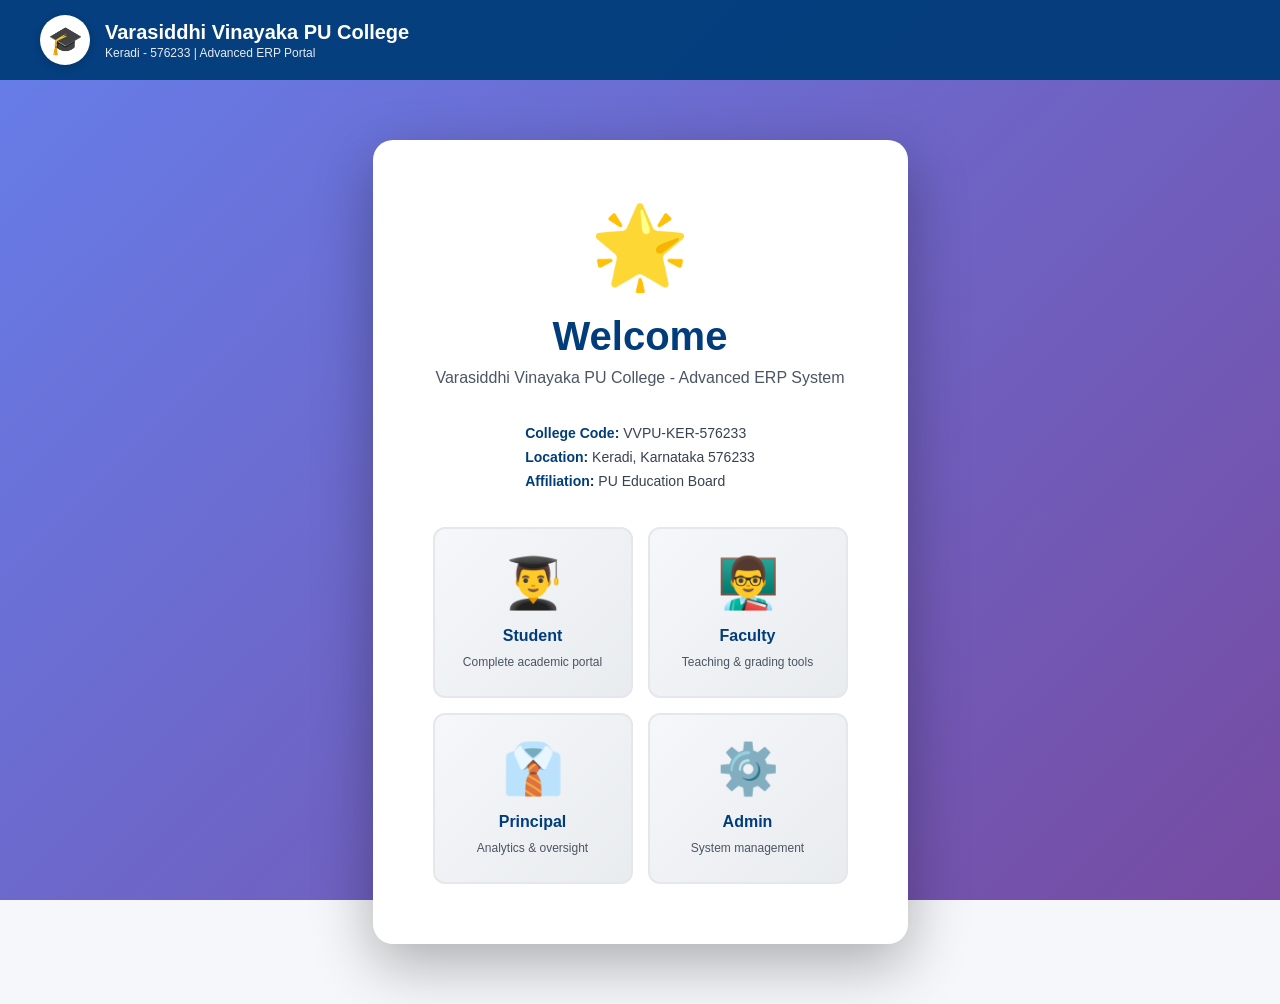
<file: varasiddhi_vinayaka_advanced_erp.html>
<!DOCTYPE html>
<html lang="en">
<head>
    <meta charset="UTF-8">
    <meta name="viewport" content="width=device-width, initial-scale=1.0">
    <title>Varasiddhi Vinayaka PU College - Advanced ERP System</title>
    <style>
        * {
            margin: 0;
            padding: 0;
            box-sizing: border-box;
        }

        :root {
            --primary: #003d7a;
            --primary-light: #1e5a96;
            --primary-dark: #002847;
            --secondary: #0066cc;
            --accent: #ff6b35;
            --success: #27ae60;
            --warning: #f39c12;
            --danger: #e74c3c;
            --info: #3498db;
            --gray-50: #f8f9fa;
            --gray-100: #f3f4f6;
            --gray-200: #e5e7eb;
            --gray-300: #d1d5db;
            --gray-600: #4b5563;
            --gray-700: #374151;
            --gray-800: #1f2937;
            --gray-900: #111827;
        }

        html, body {
            height: 100%;
            font-family: 'Segoe UI', Tahoma, Geneva, Verdana, sans-serif;
            background: #f5f7fa;
        }

        body {
            display: flex;
            flex-direction: column;
            overflow-x: hidden;
        }

        /* LANDING PAGE */
        .landing-page {
            min-height: 100vh;
            background: linear-gradient(135deg, #667eea 0%, #764ba2 100%);
            display: flex;
            flex-direction: column;
        }

        .landing-nav {
            background: rgba(0, 61, 122, 0.95);
            padding: 15px 40px;
            display: flex;
            justify-content: space-between;
            align-items: center;
            color: white;
        }

        .landing-logo {
            display: flex;
            align-items: center;
            gap: 15px;
        }

        .logo-icon {
            width: 50px;
            height: 50px;
            background: white;
            border-radius: 50%;
            display: flex;
            align-items: center;
            justify-content: center;
            font-size: 28px;
            color: var(--primary);
            font-weight: bold;
            box-shadow: 0 2px 8px rgba(0, 0, 0, 0.2);
        }

        .college-name h1 {
            font-size: 20px;
            margin-bottom: 2px;
            font-weight: 700;
        }

        .college-name p {
            font-size: 12px;
            opacity: 0.9;
        }

        .landing-content {
            flex: 1;
            display: flex;
            align-items: center;
            justify-content: center;
            padding: 60px 40px;
            flex-direction: column;
        }

        .main-banner {
            background: white;
            border-radius: 20px;
            padding: 60px;
            text-align: center;
            max-width: 700px;
            box-shadow: 0 20px 60px rgba(0, 0, 0, 0.3);
            animation: slideUp 0.6s ease-out;
        }

        @keyframes slideUp {
            from {
                opacity: 0;
                transform: translateY(30px);
            }
            to {
                opacity: 1;
                transform: translateY(0);
            }
        }

        .banner-icon {
            font-size: 80px;
            margin-bottom: 20px;
        }

        .main-banner h1 {
            font-size: 40px;
            color: var(--primary);
            margin-bottom: 10px;
            font-weight: 700;
        }

        .main-banner .tagline {
            color: var(--gray-600);
            margin-bottom: 30px;
            font-size: 16px;
        }

        .college-info {
            margin-bottom: 30px;
            text-align: left;
            display: inline-block;
        }

        .college-info p {
            color: var(--gray-700);
            font-size: 14px;
            margin: 8px 0;
        }

        .college-info strong {
            color: var(--primary);
        }

        .login-grid {
            display: grid;
            grid-template-columns: repeat(auto-fit, minmax(200px, 1fr));
            gap: 15px;
            justify-content: center;
            width: 100%;
            max-width: 600px;
            margin: 0 auto;
        }

        .login-option {
            background: linear-gradient(135deg, #f5f7fa, #e9ecef);
            border: 2px solid var(--gray-200);
            border-radius: 12px;
            padding: 25px;
            text-align: center;
            cursor: pointer;
            transition: all 0.3s ease;
            text-decoration: none;
            color: var(--gray-900);
        }

        .login-option:hover {
            border-color: var(--primary);
            box-shadow: 0 10px 30px rgba(0, 61, 122, 0.2);
            transform: translateY(-5px);
        }

        .login-option-icon {
            font-size: 50px;
            margin-bottom: 15px;
        }

        .login-option h3 {
            font-size: 16px;
            color: var(--primary);
            margin-bottom: 8px;
            font-weight: 600;
        }

        .login-option p {
            font-size: 12px;
            color: var(--gray-600);
            line-height: 1.5;
        }

        /* LOGIN PAGES */
        .login-page {
            display: none;
            min-height: 100vh;
            background: linear-gradient(135deg, #f5f7fa 0%, #e9ecef 100%);
            flex-direction: column;
        }

        .login-page.active {
            display: flex;
        }

        .login-header {
            background: var(--primary);
            color: white;
            padding: 20px 40px;
            display: flex;
            justify-content: space-between;
            align-items: center;
        }

        .back-button {
            background: rgba(255, 255, 255, 0.2);
            color: white;
            border: none;
            padding: 10px 20px;
            border-radius: 6px;
            cursor: pointer;
            font-size: 14px;
            font-weight: 600;
            transition: all 0.3s ease;
        }

        .back-button:hover {
            background: rgba(255, 255, 255, 0.3);
        }

        .login-content {
            flex: 1;
            display: flex;
            align-items: center;
            justify-content: center;
            padding: 40px;
        }

        .login-box {
            background: white;
            border-radius: 12px;
            padding: 40px;
            max-width: 450px;
            width: 100%;
            box-shadow: 0 10px 40px rgba(0, 0, 0, 0.1);
        }

        .login-box h2 {
            font-size: 24px;
            color: var(--primary);
            margin-bottom: 8px;
            text-align: center;
            font-weight: 700;
        }

        .login-box-subtitle {
            text-align: center;
            color: var(--gray-600);
            font-size: 13px;
            margin-bottom: 25px;
        }

        .form-group {
            margin-bottom: 18px;
        }

        .form-group label {
            display: block;
            margin-bottom: 8px;
            font-weight: 600;
            color: var(--gray-800);
            font-size: 13px;
        }

        .form-group input,
        .form-group select {
            width: 100%;
            padding: 11px 14px;
            border: 2px solid var(--gray-300);
            border-radius: 6px;
            font-size: 13px;
            transition: all 0.3s ease;
            font-family: inherit;
        }

        .form-group input:focus,
        .form-group select:focus {
            outline: none;
            border-color: var(--primary);
            box-shadow: 0 0 0 3px rgba(0, 61, 122, 0.1);
        }

        .login-btn {
            width: 100%;
            padding: 12px;
            background: linear-gradient(135deg, var(--primary), var(--primary-light));
            color: white;
            border: none;
            border-radius: 6px;
            font-size: 15px;
            font-weight: 600;
            cursor: pointer;
            transition: all 0.3s ease;
            margin-top: 10px;
        }

        .login-btn:hover {
            transform: translateY(-2px);
            box-shadow: 0 8px 20px rgba(0, 61, 122, 0.3);
        }

        .demo-box {
            background: #e3f2fd;
            border: 2px solid var(--secondary);
            border-radius: 6px;
            padding: 12px;
            margin-top: 15px;
            font-size: 12px;
            color: var(--gray-800);
            line-height: 1.6;
        }

        .demo-box strong {
            color: var(--primary);
        }

        /* DASHBOARD LAYOUT */
        .dashboard-page {
            display: none;
            flex: 1;
            background: var(--gray-50);
        }

        .dashboard-page.active {
            display: flex;
        }

        .dashboard-container {
            display: flex;
            flex: 1;
            min-height: 0;
        }

        .header {
            background: white;
            border-bottom: 2px solid var(--primary);
            box-shadow: 0 2px 8px rgba(0, 0, 0, 0.08);
        }

        .header-top {
            background: var(--primary);
            color: white;
            padding: 15px 30px;
            display: flex;
            justify-content: space-between;
            align-items: center;
        }

        .header-brand {
            display: flex;
            align-items: center;
            gap: 15px;
        }

        .header-logo {
            width: 50px;
            height: 50px;
            background: white;
            border-radius: 50%;
            display: flex;
            align-items: center;
            justify-content: center;
            font-size: 28px;
            color: var(--primary);
            font-weight: bold;
        }

        .header-info h2 {
            font-size: 17px;
            margin-bottom: 2px;
            font-weight: 700;
        }

        .header-info p {
            font-size: 12px;
            opacity: 0.9;
        }

        .user-menu {
            display: flex;
            align-items: center;
            gap: 20px;
        }

        .user-avatar {
            width: 45px;
            height: 45px;
            background: white;
            border-radius: 50%;
            display: flex;
            align-items: center;
            justify-content: center;
            color: var(--primary);
            font-weight: bold;
            font-size: 18px;
            cursor: pointer;
            position: relative;
        }

        .dropdown-menu {
            position: absolute;
            top: 50px;
            right: 0;
            background: white;
            border-radius: 6px;
            box-shadow: 0 8px 20px rgba(0, 0, 0, 0.1);
            min-width: 200px;
            display: none;
            z-index: 1000;
        }

        .dropdown-menu.active {
            display: block;
        }

        .dropdown-menu a {
            display: block;
            padding: 12px 20px;
            text-decoration: none;
            color: var(--gray-700);
            border-bottom: 1px solid var(--gray-200);
            font-size: 13px;
            transition: all 0.3s ease;
        }

        .dropdown-menu a:hover {
            background: var(--gray-50);
            color: var(--primary);
        }

        .dropdown-menu a.logout {
            color: var(--danger);
            border: none;
        }

        .sidebar {
            width: 280px;
            background: white;
            border-right: 1px solid var(--gray-200);
            overflow-y: auto;
            flex-shrink: 0;
        }

        .sidebar::-webkit-scrollbar {
            width: 6px;
        }

        .sidebar::-webkit-scrollbar-track {
            background: var(--gray-100);
        }

        .sidebar::-webkit-scrollbar-thumb {
            background: var(--gray-300);
            border-radius: 3px;
        }

        .sidebar-section {
            padding: 15px 0;
            border-bottom: 1px solid var(--gray-200);
        }

        .sidebar-title {
            padding: 10px 20px;
            font-size: 11px;
            font-weight: 700;
            text-transform: uppercase;
            color: var(--gray-600);
            letter-spacing: 0.5px;
        }

        .sidebar-menu a {
            display: flex;
            align-items: center;
            gap: 12px;
            padding: 12px 20px;
            color: var(--gray-700);
            text-decoration: none;
            transition: all 0.3s ease;
            font-size: 13px;
            border-left: 3px solid transparent;
            cursor: pointer;
        }

        .sidebar-menu a:hover {
            background: var(--gray-50);
            color: var(--primary);
            border-left-color: var(--primary);
        }

        .sidebar-menu a.active {
            background: #e3f2fd;
            color: var(--primary);
            border-left-color: var(--primary);
            font-weight: 600;
        }

        .menu-icon {
            font-size: 18px;
            width: 20px;
            text-align: center;
        }

        .main-content {
            flex: 1;
            display: flex;
            flex-direction: column;
            overflow: hidden;
        }

        .page-header {
            background: white;
            padding: 25px 30px;
            border-bottom: 1px solid var(--gray-200);
            display: flex;
            justify-content: space-between;
            align-items: center;
            flex-wrap: wrap;
            gap: 15px;
        }

        .page-title-section h1 {
            font-size: 28px;
            color: var(--gray-900);
            font-weight: 700;
            margin-bottom: 5px;
        }

        .page-title-section p {
            font-size: 12px;
            color: var(--gray-600);
        }

        .page-actions {
            display: flex;
            gap: 10px;
            align-items: center;
        }

        .content {
            flex: 1;
            overflow-y: auto;
            padding: 25px 30px;
        }

        .content::-webkit-scrollbar {
            width: 8px;
        }

        .content::-webkit-scrollbar-track {
            background: var(--gray-100);
        }

        .content::-webkit-scrollbar-thumb {
            background: var(--gray-300);
            border-radius: 4px;
        }

        section {
            display: none;
            animation: fadeIn 0.4s ease-out;
        }

        section.active {
            display: block;
        }

        @keyframes fadeIn {
            from {
                opacity: 0;
                transform: translateY(10px);
            }
            to {
                opacity: 1;
                transform: translateY(0);
            }
        }

        /* CARDS */
        .card {
            background: white;
            border-radius: 8px;
            padding: 20px;
            box-shadow: 0 1px 3px rgba(0, 0, 0, 0.08);
            margin-bottom: 20px;
            border: 1px solid var(--gray-200);
            transition: all 0.3s ease;
        }

        .card:hover {
            box-shadow: 0 4px 12px rgba(0, 0, 0, 0.1);
        }

        .card h2 {
            font-size: 18px;
            margin-bottom: 15px;
            color: var(--gray-900);
            padding-bottom: 10px;
            border-bottom: 2px solid var(--primary);
        }

        .card h3 {
            font-size: 14px;
            margin-top: 15px;
            margin-bottom: 10px;
            color: var(--gray-800);
            font-weight: 600;
        }

        /* STATS */
        .stats-grid {
            display: grid;
            grid-template-columns: repeat(auto-fit, minmax(200px, 1fr));
            gap: 15px;
            margin-bottom: 25px;
        }

        .stat-card {
            background: white;
            border: 2px solid var(--gray-200);
            border-radius: 8px;
            padding: 20px;
            text-align: center;
            transition: all 0.3s ease;
        }

        .stat-card:hover {
            border-color: var(--primary);
            box-shadow: 0 4px 12px rgba(0, 61, 122, 0.1);
        }

        .stat-label {
            font-size: 12px;
            color: var(--gray-600);
            text-transform: uppercase;
            margin-bottom: 8px;
            font-weight: 600;
        }

        .stat-value {
            font-size: 32px;
            font-weight: 700;
            color: var(--primary);
            margin: 10px 0;
        }

        .stat-subtext {
            font-size: 12px;
            color: var(--gray-600);
        }

        /* TABLES */
        .table-responsive {
            overflow-x: auto;
            background: white;
            border-radius: 8px;
            margin-bottom: 20px;
        }

        table {
            width: 100%;
            border-collapse: collapse;
        }

        table thead {
            background: var(--gray-50);
            border-bottom: 2px solid var(--primary);
        }

        table th {
            padding: 12px 15px;
            text-align: left;
            font-weight: 600;
            color: var(--primary);
            font-size: 12px;
            text-transform: uppercase;
            letter-spacing: 0.3px;
        }

        table td {
            padding: 12px 15px;
            border-bottom: 1px solid var(--gray-200);
            font-size: 13px;
        }

        table tbody tr:hover {
            background: var(--gray-50);
        }

        .badge {
            display: inline-block;
            padding: 4px 10px;
            border-radius: 4px;
            font-size: 11px;
            font-weight: 600;
            text-transform: uppercase;
        }

        .badge-success {
            background: rgba(39, 174, 96, 0.15);
            color: var(--success);
        }

        .badge-warning {
            background: rgba(243, 156, 18, 0.15);
            color: var(--warning);
        }

        .badge-danger {
            background: rgba(231, 76, 60, 0.15);
            color: var(--danger);
        }

        .badge-info {
            background: rgba(0, 61, 122, 0.15);
            color: var(--primary);
        }

        /* BUTTONS */
        .btn {
            padding: 8px 16px;
            border: none;
            border-radius: 6px;
            font-size: 12px;
            font-weight: 600;
            cursor: pointer;
            transition: all 0.3s ease;
            text-decoration: none;
            display: inline-block;
        }

        .btn-primary {
            background: var(--primary);
            color: white;
        }

        .btn-primary:hover {
            background: var(--primary-light);
        }

        .btn-success {
            background: var(--success);
            color: white;
        }

        .btn-success:hover {
            opacity: 0.9;
        }

        .btn-secondary {
            background: var(--gray-200);
            color: var(--gray-800);
        }

        .btn-secondary:hover {
            background: var(--gray-300);
        }

        .btn-sm {
            padding: 6px 12px;
            font-size: 11px;
        }

        .btn-danger {
            background: var(--danger);
            color: white;
        }

        /* ALERTS */
        .alert {
            padding: 15px 20px;
            border-radius: 6px;
            margin-bottom: 15px;
            border-left: 4px solid;
            font-size: 13px;
            line-height: 1.6;
        }

        .alert-info {
            background: #e3f2fd;
            border-left-color: var(--secondary);
            color: var(--primary);
        }

        .alert-success {
            background: #e8f5e9;
            border-left-color: var(--success);
            color: var(--success);
        }

        .alert-warning {
            background: #fff3e0;
            border-left-color: var(--warning);
            color: #b8860b;
        }

        .alert-danger {
            background: #ffebee;
            border-left-color: var(--danger);
            color: var(--danger);
        }

        /* FORMS */
        .form-row {
            display: grid;
            grid-template-columns: repeat(auto-fit, minmax(250px, 1fr));
            gap: 20px;
            margin-bottom: 20px;
        }

        .form-group {
            margin-bottom: 15px;
        }

        .form-group label {
            display: block;
            margin-bottom: 6px;
            font-weight: 600;
            color: var(--gray-800);
            font-size: 13px;
        }

        .form-group input,
        .form-group textarea,
        .form-group select {
            width: 100%;
            padding: 10px 12px;
            border: 1px solid var(--gray-300);
            border-radius: 6px;
            font-size: 13px;
            transition: all 0.3s ease;
            font-family: inherit;
        }

        .form-group input:focus,
        .form-group textarea:focus,
        .form-group select:focus {
            outline: none;
            border-color: var(--primary);
            box-shadow: 0 0 0 2px rgba(0, 61, 122, 0.1);
        }

        /* SPECIAL COMPONENTS */
        .attendance-grid {
            display: grid;
            grid-template-columns: repeat(auto-fit, minmax(150px, 1fr));
            gap: 10px;
            margin-top: 15px;
        }

        .attendance-item {
            padding: 12px;
            border: 1px solid var(--gray-200);
            border-radius: 6px;
            text-align: center;
            cursor: pointer;
            transition: all 0.3s ease;
        }

        .attendance-item:hover {
            border-color: var(--primary);
            background: #e3f2fd;
        }

        .attendance-item.present {
            background: #e8f5e9;
            border-color: var(--success);
        }

        .attendance-item.absent {
            background: #ffebee;
            border-color: var(--danger);
        }

        .attendance-item.leave {
            background: #fff3e0;
            border-color: var(--warning);
        }

        .hostel-section {
            background: var(--gray-50);
            padding: 15px;
            border-radius: 6px;
            margin-bottom: 15px;
        }

        .download-item {
            display: flex;
            justify-content: space-between;
            align-items: center;
            padding: 12px 15px;
            background: var(--gray-50);
            border-radius: 6px;
            margin-bottom: 10px;
            border-left: 3px solid var(--primary);
        }

        .download-info h4 {
            margin-bottom: 4px;
            font-size: 13px;
            color: var(--gray-900);
        }

        .download-info p {
            margin: 0;
            font-size: 11px;
            color: var(--gray-600);
        }

        .download-btn {
            padding: 6px 15px;
            background: var(--primary);
            color: white;
            border: none;
            border-radius: 4px;
            cursor: pointer;
            font-size: 11px;
            font-weight: 600;
            transition: all 0.3s ease;
        }

        .download-btn:hover {
            background: var(--primary-light);
        }

        .faculty-card {
            padding: 15px;
            background: white;
            border: 1px solid var(--gray-200);
            border-radius: 6px;
            margin-bottom: 12px;
        }

        .faculty-card h4 {
            color: var(--primary);
            margin-bottom: 8px;
            font-size: 13px;
        }

        .faculty-meta {
            font-size: 12px;
            color: var(--gray-600);
            line-height: 1.5;
        }

        .info-box {
            background: var(--gray-50);
            border-left: 4px solid var(--primary);
            padding: 15px;
            border-radius: 6px;
            margin-bottom: 15px;
        }

        .info-box strong {
            color: var(--primary);
        }

        .empty-state {
            text-align: center;
            padding: 40px 20px;
            color: var(--gray-600);
        }

        .empty-state-icon {
            font-size: 60px;
            margin-bottom: 15px;
            opacity: 0.5;
        }

        @media (max-width: 1024px) {
            .sidebar {
                width: 240px;
            }
        }

        @media (max-width: 768px) {
            .landing-nav {
                flex-direction: column;
                gap: 15px;
            }

            .sidebar {
                display: none;
                position: fixed;
                left: 0;
                top: 0;
                width: 250px;
                height: 100vh;
                z-index: 999;
            }

            .content {
                padding: 15px;
            }

            .page-header {
                flex-direction: column;
                align-items: flex-start;
            }

            .stats-grid {
                grid-template-columns: 1fr;
            }

            .form-row {
                grid-template-columns: 1fr;
            }

            .login-grid {
                grid-template-columns: 1fr;
            }

            .attendance-grid {
                grid-template-columns: repeat(auto-fit, minmax(100px, 1fr));
            }
        }
    </style>
</head>
<body>

<!-- LANDING PAGE -->
<div class="landing-page" id="landingPage">
    <div class="landing-nav">
        <div class="landing-logo">
            <div class="logo-icon">🎓</div>
            <div class="college-name">
                <h1>Varasiddhi Vinayaka PU College</h1>
                <p>Keradi - 576233 | Advanced ERP Portal</p>
            </div>
        </div>
    </div>

    <div class="landing-content">
        <div class="main-banner">
            <div class="banner-icon">🌟</div>
            <h1>Welcome</h1>
            <p class="tagline">Varasiddhi Vinayaka PU College - Advanced ERP System</p>
            
            <div class="college-info">
                <p><strong>College Code:</strong> VVPU-KER-576233</p>
                <p><strong>Location:</strong> Keradi, Karnataka 576233</p>
                <p><strong>Affiliation:</strong> PU Education Board</p>
            </div>

            <div class="login-grid">
                <button class="login-option" onclick="goToLogin('student')">
                    <div class="login-option-icon">👨‍🎓</div>
                    <h3>Student</h3>
                    <p>Complete academic portal</p>
                </button>
                <button class="login-option" onclick="goToLogin('faculty')">
                    <div class="login-option-icon">👨‍🏫</div>
                    <h3>Faculty</h3>
                    <p>Teaching & grading tools</p>
                </button>
                <button class="login-option" onclick="goToLogin('director')">
                    <div class="login-option-icon">👔</div>
                    <h3>Principal</h3>
                    <p>Analytics & oversight</p>
                </button>
                <button class="login-option" onclick="goToLogin('admin')">
                    <div class="login-option-icon">⚙️</div>
                    <h3>Admin</h3>
                    <p>System management</p>
                </button>
            </div>
        </div>
    </div>
</div>

<!-- STUDENT LOGIN -->
<div class="login-page" id="studentLogin">
    <div class="login-header">
        <h2>🎓 Student Login</h2>
        <button class="back-button" onclick="goToLanding()">← Back to Home</button>
    </div>
    <div class="login-content">
        <div class="login-box">
            <h2>Student Portal</h2>
            <p class="login-box-subtitle">Access your complete academic account</p>
            
            <div class="form-group">
                <label>Registration Number</label>
                <input type="text" id="studentRoll" placeholder="e.g., VVPU2024001" value="VVPU2024001">
            </div>

            <div class="form-group">
                <label>Password</label>
                <input type="password" id="studentPass" placeholder="Enter password" value="password">
            </div>

            <button class="login-btn" onclick="loginStudent()">Sign In</button>

            <div class="demo-box">
                <strong>📌 Demo Account:</strong><br>
                Roll No: <strong>VVPU2024001</strong><br>
                Password: <strong>password</strong>
            </div>
        </div>
    </div>
</div>

<!-- FACULTY LOGIN -->
<div class="login-page" id="facultyLogin">
    <div class="login-header">
        <h2>👨‍🏫 Faculty Login</h2>
        <button class="back-button" onclick="goToLanding()">← Back to Home</button>
    </div>
    <div class="login-content">
        <div class="login-box">
            <h2>Faculty Portal</h2>
            <p class="login-box-subtitle">Manage courses & mark attendance</p>
            
            <div class="form-group">
                <label>Faculty ID / Email</label>
                <input type="text" id="facultyId" placeholder="e.g., faculty001@vvpu.edu.in" value="faculty001@vvpu.edu.in">
            </div>

            <div class="form-group">
                <label>Password</label>
                <input type="password" id="facultyPass" placeholder="Enter password" value="faculty123">
            </div>

            <button class="login-btn" onclick="loginFaculty()">Sign In</button>

            <div class="demo-box">
                <strong>📌 Demo Account:</strong><br>
                Email: <strong>faculty001@vvpu.edu.in</strong><br>
                Password: <strong>faculty123</strong>
            </div>
        </div>
    </div>
</div>

<!-- PRINCIPAL LOGIN -->
<div class="login-page" id="directorLogin">
    <div class="login-header">
        <h2>👔 Principal Login</h2>
        <button class="back-button" onclick="goToLanding()">← Back to Home</button>
    </div>
    <div class="login-content">
        <div class="login-box">
            <h2>Principal Portal</h2>
            <p class="login-box-subtitle">Administrative dashboard & oversight</p>
            
            <div class="form-group">
                <label>Principal ID / Email</label>
                <input type="text" id="directorId" placeholder="e.g., principal@vvpu.edu.in" value="principal@vvpu.edu.in">
            </div>

            <div class="form-group">
                <label>Password</label>
                <input type="password" id="directorPass" placeholder="Enter password" value="principal123">
            </div>

            <button class="login-btn" onclick="loginDirector()">Sign In</button>

            <div class="demo-box">
                <strong>📌 Demo Account:</strong><br>
                Email: <strong>principal@vvpu.edu.in</strong><br>
                Password: <strong>principal123</strong>
            </div>
        </div>
    </div>
</div>

<!-- ADMIN LOGIN -->
<div class="login-page" id="adminLogin">
    <div class="login-header">
        <h2>⚙️ Admin Login</h2>
        <button class="back-button" onclick="goToLanding()">← Back to Home</button>
    </div>
    <div class="login-content">
        <div class="login-box">
            <h2>Admin Portal</h2>
            <p class="login-box-subtitle">System management & monitoring</p>
            
            <div class="form-group">
                <label>Admin ID / Email</label>
                <input type="text" id="adminId" placeholder="e.g., admin@vvpu.edu.in" value="admin@vvpu.edu.in">
            </div>

            <div class="form-group">
                <label>Password</label>
                <input type="password" id="adminPass" placeholder="Enter password" value="admin123">
            </div>

            <button class="login-btn" onclick="loginAdmin()">Sign In</button>

            <div class="demo-box">
                <strong>📌 Demo Account:</strong><br>
                Email: <strong>admin@vvpu.edu.in</strong><br>
                Password: <strong>admin123</strong>
            </div>
        </div>
    </div>
</div>

<!-- ===== STUDENT DASHBOARD ===== -->
<div class="dashboard-page" id="studentDashboard">
    <div class="header">
        <div class="header-top">
            <div class="header-brand">
                <div class="header-logo">🎓</div>
                <div class="header-info">
                    <h2>Varasiddhi Vinayaka PU College</h2>
                    <p>Student Portal - Spring 2024 | Keradi</p>
                </div>
            </div>
            <div class="user-menu">
                <span style="font-size: 13px;">Welcome, Rahul Kumar (VVPU2024001)</span>
                <div class="user-avatar" onclick="toggleDropdown(this)">
                    RK
                    <div class="dropdown-menu">
                        <a onclick="showStudentSection('profile')">👤 My Profile</a>
                        <a onclick="showStudentSection('settings')">⚙️ Settings</a>
                        <a class="logout" onclick="logoutStudent()">🚪 Logout</a>
                    </div>
                </div>
            </div>
        </div>
    </div>

    <div class="dashboard-container">
        <!-- STUDENT SIDEBAR -->
        <div class="sidebar">
            <div class="sidebar-section">
                <div class="sidebar-title">Dashboard</div>
                <div class="sidebar-menu">
                    <a class="active" onclick="showStudentSection('dashboard', event)"><span class="menu-icon">📊</span> Overview</a>
                </div>
            </div>

            <div class="sidebar-section">
                <div class="sidebar-title">Academic</div>
                <div class="sidebar-menu">
                    <a onclick="showStudentSection('calendar', event)"><span class="menu-icon">📅</span> Calendar & Timetable</a>
                    <a onclick="showStudentSection('courses', event)"><span class="menu-icon">📚</span> Courses</a>
                    <a onclick="showStudentSection('attendance', event)"><span class="menu-icon">✓</span> Attendance</a>
                    <a onclick="showStudentSection('marks', event)"><span class="menu-icon">📝</span> Marks & Results</a>
                    <a onclick="showStudentSection('assignments', event)"><span class="menu-icon">📋</span> Assignments</a>
                    <a onclick="showStudentSection('exams', event)"><span class="menu-icon">📋</span> Exams</a>
                    <a onclick="showStudentSection('materials', event)"><span class="menu-icon">📖</span> Study Materials</a>
                </div>
            </div>

            <div class="sidebar-section">
                <div class="sidebar-title">Download & Services</div>
                <div class="sidebar-menu">
                    <a onclick="showStudentSection('downloads', event)"><span class="menu-icon">📥</span> Downloads</a>
                    <a onclick="showStudentSection('hostel', event)"><span class="menu-icon">🏠</span> Hostel</a>
                    <a onclick="showStudentSection('library', event)"><span class="menu-icon">📖</span> Library</a>
                    <a onclick="showStudentSection('documents', event)"><span class="menu-icon">📄</span> Documents</a>
                </div>
            </div>

            <div class="sidebar-section">
                <div class="sidebar-title">Administration</div>
                <div class="sidebar-menu">
                    <a onclick="showStudentSection('fees', event)"><span class="menu-icon">💳</span> Fees & Payments</a>
                    <a onclick="showStudentSection('grievance', event)"><span class="menu-icon">⚠️</span> Grievance</a>
                </div>
            </div>

            <div class="sidebar-section">
                <div class="sidebar-title">Account</div>
                <div class="sidebar-menu">
                    <a onclick="showStudentSection('profile', event)"><span class="menu-icon">👤</span> My Profile</a>
                    <a onclick="showStudentSection('settings', event)"><span class="menu-icon">⚙️</span> Settings</a>
                </div>
            </div>
        </div>

        <!-- MAIN CONTENT -->
        <div class="main-content">
            <!-- DASHBOARD -->
            <section id="dashboard" class="active">
                <div class="page-header">
                    <div class="page-title-section">
                        <h1>Student Dashboard</h1>
                        <p>Welcome to your personalized academic portal</p>
                    </div>
                    <button class="btn btn-primary" onclick="downloadTranscript()">📥 Download Transcript</button>
                </div>

                <div class="content">
                    <div class="alert alert-info">
                        📌 <strong>Important:</strong> Course registration closes on 20 March 2024. Download your transcript & documents from Downloads section!
                    </div>

                    <div class="stats-grid">
                        <div class="stat-card">
                            <div class="stat-label">CGPA</div>
                            <div class="stat-value">8.45</div>
                            <div class="stat-subtext">Excellent</div>
                        </div>
                        <div class="stat-card">
                            <div class="stat-label">Attendance</div>
                            <div class="stat-value">92%</div>
                            <div class="stat-subtext">Good</div>
                        </div>
                        <div class="stat-card">
                            <div class="stat-label">Credits</div>
                            <div class="stat-value">64/120</div>
                            <div class="stat-subtext">On Track</div>
                        </div>
                        <div class="stat-card">
                            <div class="stat-label">Pending Fees</div>
                            <div class="stat-value">₹25K</div>
                            <div class="stat-subtext">Due Soon</div>
                        </div>
                    </div>

                    <div class="card">
                        <h2>Quick Actions</h2>
                        <div style="display: grid; grid-template-columns: repeat(auto-fit, minmax(200px, 1fr)); gap: 15px; margin-top: 15px;">
                            <button class="btn btn-primary" style="width: 100%; justify-content: center;" onclick="showStudentSection('downloads')">📥 Download Documents</button>
                            <button class="btn btn-primary" style="width: 100%; justify-content: center;" onclick="showStudentSection('hostel')">🏠 Hostel Details</button>
                            <button class="btn btn-primary" style="width: 100%; justify-content: center;" onclick="showStudentSection('fees')">💳 Pay Fees</button>
                            <button class="btn btn-primary" style="width: 100%; justify-content: center;" onclick="showStudentSection('calendar')">📅 View Timetable</button>
                        </div>
                    </div>

                    <div class="card">
                        <h2>Recent Announcements</h2>
                        <div style="display: grid; gap: 12px;">
                            <div class="info-box">
                                <strong>📌 New Feature: Download Certificates</strong>
                                <p style="margin: 8px 0 0; font-size: 12px;">Download your character certificate, bonafide, and other documents instantly from Downloads section</p>
                            </div>
                            <div class="info-box">
                                <strong>⚠️ Fee Payment Reminder</strong>
                                <p style="margin: 8px 0 0; font-size: 12px;">Pay pending fees of ₹25,000 before 20 March 2024</p>
                            </div>
                            <div class="info-box">
                                <strong>✓ Results Declared</strong>
                                <p style="margin: 8px 0 0; font-size: 12px;">Mid-semester results now available in Marks section</p>
                            </div>
                        </div>
                    </div>
                </div>
            </section>

            <!-- DOWNLOADS SECTION -->
            <section id="downloads">
                <div class="page-header">
                    <div class="page-title-section">
                        <h1>Downloads</h1>
                        <p>Download your academic documents and certificates</p>
                    </div>
                    <button class="back-button" onclick="showStudentSection('dashboard')">← Back</button>
                </div>

                <div class="content">
                    <div class="alert alert-success">
                        ✓ All your documents are available for instant download. Some certificates require a small processing fee.
                    </div>

                    <div class="card">
                        <h2>Instant Downloads (Free)</h2>
                        <div style="display: grid; gap: 10px;">
                            <div class="download-item">
                                <div class="download-info">
                                    <h4>📋 Admit Card - End Semester Exam</h4>
                                    <p>Spring 2024 Examinations | PDF Format</p>
                                </div>
                                <button class="download-btn" onclick="alert('Downloading: Admit_Card_Spring2024.pdf')">📥 Download</button>
                            </div>

                            <div class="download-item">
                                <div class="download-info">
                                    <h4>📝 Transcript of Marks</h4>
                                    <p>Complete academic record | PDF Format</p>
                                </div>
                                <button class="download-btn" onclick="alert('Downloading: Academic_Transcript_VVPU2024001.pdf')">📥 Download</button>
                            </div>

                            <div class="download-item">
                                <div class="download-info">
                                    <h4>💳 Fee Receipt - Spring 2024</h4>
                                    <p>Latest fee payment receipt | PDF Format</p>
                                </div>
                                <button class="download-btn" onclick="alert('Downloading: Fee_Receipt_Spring2024.pdf')">📥 Download</button>
                            </div>

                            <div class="download-item">
                                <div class="download-info">
                                    <h4>📄 Course Registration Confirmation</h4>
                                    <p>Your enrolled courses confirmation | PDF Format</p>
                                </div>
                                <button class="download-btn" onclick="alert('Downloading: Course_Registration_Spring2024.pdf')">📥 Download</button>
                            </div>

                            <div class="download-item">
                                <div class="download-info">
                                    <h4>🎓 Student ID Card Details</h4>
                                    <p>Your official student ID information | PDF Format</p>
                                </div>
                                <button class="download-btn" onclick="alert('Downloading: Student_ID_Details.pdf')">📥 Download</button>
                            </div>

                            <div class="download-item">
                                <div class="download-info">
                                    <h4>📊 Attendance Certificate</h4>
                                    <p>Your attendance record for current semester | PDF Format</p>
                                </div>
                                <button class="download-btn" onclick="alert('Downloading: Attendance_Certificate_Spring2024.pdf')">📥 Download</button>
                            </div>
                        </div>
                    </div>

                    <div class="card">
                        <h2>Request Documents (Paid)</h2>
                        <div style="display: grid; gap: 10px;">
                            <div class="download-item">
                                <div class="download-info">
                                    <h4>🏛️ Character Certificate</h4>
                                    <p>Fee: ₹250 | Processing: 3-5 days | Official letterhead</p>
                                </div>
                                <button class="download-btn" onclick="alert('Character Certificate requested! Processing time: 3-5 days')" style="background: var(--success);">📋 Request</button>
                            </div>

                            <div class="download-item">
                                <div class="download-info">
                                    <h4>✓ Bonafide Certificate</h4>
                                    <p>Fee: ₹100 | Processing: 1-2 days | Proof of enrollment</p>
                                </div>
                                <button class="download-btn" onclick="alert('Bonafide Certificate requested! Processing time: 1-2 days')" style="background: var(--success);">✓ Request</button>
                            </div>

                            <div class="download-item">
                                <div class="download-info">
                                    <h4>📜 Official Transcript (Attested)</h4>
                                    <p>Fee: ₹300 | Processing: 5 days | Certified copy</p>
                                </div>
                                <button class="download-btn" onclick="alert('Official Transcript requested! Processing time: 5 days')" style="background: var(--success);">📥 Request</button>
                            </div>

                            <div class="download-item">
                                <div class="download-info">
                                    <h4>🎓 Migration Certificate</h4>
                                    <p>Fee: ₹200 | Processing: 7 days | For transfers</p>
                                </div>
                                <button class="download-btn" onclick="alert('Migration Certificate requested! Processing time: 7 days')" style="background: var(--success);">📋 Request</button>
                            </div>

                            <div class="download-item">
                                <div class="download-info">
                                    <h4>🏆 Provisional Degree Certificate</h4>
                                    <p>Fee: ₹500 | Processing: 10 days | After graduation</p>
                                </div>
                                <button class="download-btn" onclick="alert('Available only after graduation')" style="background: var(--gray-300); cursor: not-allowed;">🔒 Not Available</button>
                            </div>
                        </div>
                    </div>

                    <div class="card">
                        <h2>Document Requests Status</h2>
                        <div class="table-responsive">
                            <table>
                                <thead>
                                    <tr>
                                        <th>Document</th>
                                        <th>Request Date</th>
                                        <th>Delivery Date</th>
                                        <th>Status</th>
                                    </tr>
                                </thead>
                                <tbody>
                                    <tr>
                                        <td>Character Certificate</td>
                                        <td>05 Mar 2024</td>
                                        <td>08 Mar 2024</td>
                                        <td><span class="badge badge-success">Delivered</span></td>
                                    </tr>
                                    <tr>
                                        <td>Bonafide Certificate</td>
                                        <td>10 Mar 2024</td>
                                        <td>11 Mar 2024</td>
                                        <td><span class="badge badge-success">Delivered</span></td>
                                    </tr>
                                </tbody>
                            </table>
                        </div>
                    </div>
                </div>
            </section>

            <!-- HOSTEL SECTION -->
            <section id="hostel">
                <div class="page-header">
                    <div class="page-title-section">
                        <h1>Hostel Management</h1>
                        <p>Manage your hostel accommodation and services</p>
                    </div>
                    <button class="back-button" onclick="showStudentSection('dashboard')">← Back</button>
                </div>

                <div class="content">
                    <div class="card">
                        <h2>Your Hostel Details</h2>
                        <div style="display: grid; grid-template-columns: repeat(auto-fit, minmax(250px, 1fr)); gap: 15px;">
                            <div class="hostel-section">
                                <p style="margin: 0; font-size: 12px; color: var(--gray-600); font-weight: 600; text-transform: uppercase;">Hostel Name</p>
                                <p style="margin: 5px 0 0; font-size: 15px; font-weight: 700; color: var(--gray-900);">Boys Hostel A</p>
                            </div>
                            <div class="hostel-section">
                                <p style="margin: 0; font-size: 12px; color: var(--gray-600); font-weight: 600; text-transform: uppercase;">Block & Room</p>
                                <p style="margin: 5px 0 0; font-size: 15px; font-weight: 700; color: var(--gray-900);">Block-3 / Room A-301</p>
                            </div>
                            <div class="hostel-section">
                                <p style="margin: 0; font-size: 12px; color: var(--gray-600); font-weight: 600; text-transform: uppercase;">Room Type</p>
                                <p style="margin: 5px 0 0; font-size: 15px; font-weight: 700; color: var(--gray-900);">Double Occupancy</p>
                            </div>
                            <div class="hostel-section">
                                <p style="margin: 0; font-size: 12px; color: var(--gray-600); font-weight: 600; text-transform: uppercase;">Monthly Rent</p>
                                <p style="margin: 5px 0 0; font-size: 15px; font-weight: 700; color: var(--gray-900);">₹5,000</p>
                            </div>
                            <div class="hostel-section">
                                <p style="margin: 0; font-size: 12px; color: var(--gray-600); font-weight: 600; text-transform: uppercase;">Check-in Date</p>
                                <p style="margin: 5px 0 0; font-size: 15px; font-weight: 700; color: var(--gray-900);">15 Jul 2023</p>
                            </div>
                            <div class="hostel-section">
                                <p style="margin: 0; font-size: 12px; color: var(--gray-600); font-weight: 600; text-transform: uppercase;">Status</p>
                                <p style="margin: 5px 0 0; font-size: 15px; font-weight: 700; color: var(--success);">✓ Active</p>
                            </div>
                        </div>
                    </div>

                    <div class="card">
                        <h2>Hostel Fee Payment</h2>
                        <div class="table-responsive">
                            <table>
                                <thead>
                                    <tr>
                                        <th>Month</th>
                                        <th>Amount</th>
                                        <th>Due Date</th>
                                        <th>Status</th>
                                        <th>Action</th>
                                    </tr>
                                </thead>
                                <tbody>
                                    <tr>
                                        <td>March 2024</td>
                                        <td>₹5,000</td>
                                        <td>30 Mar 2024</td>
                                        <td><span class="badge badge-danger">Pending</span></td>
                                        <td><button class="btn btn-success btn-sm" onclick="alert('Processing payment...')">Pay Now</button></td>
                                    </tr>
                                    <tr>
                                        <td>February 2024</td>
                                        <td>₹5,000</td>
                                        <td>29 Feb 2024</td>
                                        <td><span class="badge badge-success">Paid</span></td>
                                        <td><a href="#" style="color: var(--primary); font-weight: 600;">Receipt</a></td>
                                    </tr>
                                    <tr>
                                        <td>January 2024</td>
                                        <td>₹5,000</td>
                                        <td>31 Jan 2024</td>
                                        <td><span class="badge badge-success">Paid</span></td>
                                        <td><a href="#" style="color: var(--primary); font-weight: 600;">Receipt</a></td>
                                    </tr>
                                </tbody>
                            </table>
                        </div>
                    </div>

                    <div class="card">
                        <h2>Hostel Complaints & Requests</h2>
                        <div style="margin-bottom: 20px;">
                            <h3>Lodge a Complaint</h3>
                            <div class="form-row">
                                <div class="form-group">
                                    <label>Category</label>
                                    <select>
                                        <option>Select...</option>
                                        <option>Room Maintenance</option>
                                        <option>Water Supply</option>
                                        <option>Electricity</option>
                                        <option>Internet</option>
                                        <option>Cleaning</option>
                                        <option>Other</option>
                                    </select>
                                </div>
                                <div class="form-group">
                                    <label>Priority</label>
                                    <select>
                                        <option>Normal</option>
                                        <option>Urgent</option>
                                    </select>
                                </div>
                            </div>
                            <div class="form-group">
                                <label>Description</label>
                                <textarea style="min-height: 100px;" placeholder="Describe the issue..."></textarea>
                            </div>
                            <button class="btn btn-primary" onclick="alert('Complaint submitted! Tracking ID: COMP2024001')">Submit Complaint</button>
                        </div>
                    </div>

                    <div class="card">
                        <h2>Hostel Services Available</h2>
                        <div style="display: grid; grid-template-columns: repeat(auto-fit, minmax(200px, 1fr)); gap: 12px;">
                            <div style="padding: 12px; background: var(--gray-50); border-radius: 6px;">
                                <p style="margin: 0; font-size: 13px; font-weight: 600;">🍽️ Mess Facility</p>
                                <p style="margin: 5px 0 0; font-size: 12px; color: var(--gray-600);">Breakfast, Lunch & Dinner</p>
                            </div>
                            <div style="padding: 12px; background: var(--gray-50); border-radius: 6px;">
                                <p style="margin: 0; font-size: 13px; font-weight: 600;">📚 Study Room</p>
                                <p style="margin: 5px 0 0; font-size: 12px; color: var(--gray-600);">24/7 Access</p>
                            </div>
                            <div style="padding: 12px; background: var(--gray-50); border-radius: 6px;">
                                <p style="margin: 0; font-size: 13px; font-weight: 600;">🚿 Common Bathroom</p>
                                <p style="margin: 5px 0 0; font-size: 12px; color: var(--gray-600);">Hot Water Available</p>
                            </div>
                            <div style="padding: 12px; background: var(--gray-50); border-radius: 6px;">
                                <p style="margin: 0; font-size: 13px; font-weight: 600;">📶 WiFi Internet</p>
                                <p style="margin: 5px 0 0; font-size: 12px; color: var(--gray-600);">High Speed Connection</p>
                            </div>
                            <div style="padding: 12px; background: var(--gray-50); border-radius: 6px;">
                                <p style="margin: 0; font-size: 13px; font-weight: 600;">🏋️ Fitness Center</p>
                                <p style="margin: 5px 0 0; font-size: 12px; color: var(--gray-600);">Equipped Gym</p>
                            </div>
                            <div style="padding: 12px; background: var(--gray-50); border-radius: 6px;">
                                <p style="margin: 0; font-size: 13px; font-weight: 600;">🔒 Security</p>
                                <p style="margin: 5px 0 0; font-size: 12px; color: var(--gray-600);">24/7 Guard Duty</p>
                            </div>
                        </div>
                    </div>

                    <div class="card">
                        <h2>Hostel Leave Application</h2>
                        <div class="form-row">
                            <div class="form-group">
                                <label>From Date</label>
                                <input type="date">
                            </div>
                            <div class="form-group">
                                <label>To Date</label>
                                <input type="date">
                            </div>
                        </div>
                        <div class="form-group">
                            <label>Reason</label>
                            <textarea style="min-height: 80px;" placeholder="Reason for leave..."></textarea>
                        </div>
                        <button class="btn btn-primary" onclick="alert('Leave application submitted! Tracking ID: LEAVE2024001')">Submit Leave Request</button>
                    </div>
                </div>
            </section>

            <!-- REMAINING SECTIONS (SIMPLIFIED FOR SPACE) -->
            <section id="calendar">
                <div class="page-header">
                    <h1>Calendar & Timetable</h1>
                    <button class="back-button" onclick="showStudentSection('dashboard')">← Back</button>
                </div>
                <div class="content">
                    <div class="card">
                        <h2>Spring 2024 - Weekly Class Schedule</h2>
                        <div class="table-responsive">
                            <table style="font-size: 12px;">
                                <thead>
                                    <tr>
                                        <th>Time</th>
                                        <th>MON</th>
                                        <th>TUE</th>
                                        <th>WED</th>
                                        <th>THU</th>
                                        <th>FRI</th>
                                    </tr>
                                </thead>
                                <tbody>
                                    <tr>
                                        <td><strong>9:00</strong></td>
                                        <td style="background: #e3f2fd;">PHY301</td>
                                        <td style="background: #e3f2fd;">PHY302</td>
                                        <td style="background: #e3f2fd;">PHY303</td>
                                        <td style="background: #e3f2fd;">MAT301</td>
                                        <td></td>
                                    </tr>
                                    <tr>
                                        <td><strong>10:15</strong></td>
                                        <td style="background: #e3f2fd;">PHY301</td>
                                        <td style="background: #e3f2fd;">LAB</td>
                                        <td style="background: #e3f2fd;">MAT301</td>
                                        <td style="background: #e3f2fd;">LAB</td>
                                        <td style="background: #e3f2fd;">PHY301</td>
                                    </tr>
                                    <tr>
                                        <td><strong>11:30</strong></td>
                                        <td></td>
                                        <td style="background: #e3f2fd;">MAT301</td>
                                        <td style="background: #e3f2fd;">PHY301</td>
                                        <td style="background: #e3f2fd;">PHY303</td>
                                        <td style="background: #e3f2fd;">LAB</td>
                                    </tr>
                                    <tr>
                                        <td colspan="6" style="background: var(--gray-100); text-align: center;"><strong>LUNCH</strong></td>
                                    </tr>
                                    <tr>
                                        <td><strong>1:30</strong></td>
                                        <td style="background: #e3f2fd;">PHY302</td>
                                        <td></td>
                                        <td style="background: #e3f2fd;">LAB</td>
                                        <td style="background: #e3f2fd;">LAB</td>
                                        <td style="background: #e3f2fd;">MAT301</td>
                                    </tr>
                                </tbody>
                            </table>
                        </div>
                    </div>
                </div>
            </section>

            <section id="courses">
                <div class="page-header">
                    <h1>Courses</h1>
                    <button class="back-button" onclick="showStudentSection('dashboard')">← Back</button>
                </div>
                <div class="content">
                    <div class="card">
                        <h2>Enrolled Courses - Spring 2024</h2>
                        <div class="table-responsive">
                            <table>
                                <thead>
                                    <tr>
                                        <th>Code</th>
                                        <th>Course Name</th>
                                        <th>Instructor</th>
                                        <th>Credits</th>
                                        <th>Status</th>
                                    </tr>
                                </thead>
                                <tbody>
                                    <tr>
                                        <td>PHY301</td>
                                        <td>Quantum Mechanics</td>
                                        <td>Dr. Priya Sharma</td>
                                        <td>4</td>
                                        <td><span class="badge badge-success">Active</span></td>
                                    </tr>
                                    <tr>
                                        <td>PHY302</td>
                                        <td>Thermodynamics</td>
                                        <td>Prof. Ankit Gupta</td>
                                        <td>3</td>
                                        <td><span class="badge badge-success">Active</span></td>
                                    </tr>
                                    <tr>
                                        <td>PHY303</td>
                                        <td>Optics & Photonics</td>
                                        <td>Dr. Vijay Kumar</td>
                                        <td>4</td>
                                        <td><span class="badge badge-success">Active</span></td>
                                    </tr>
                                    <tr>
                                        <td>MAT301</td>
                                        <td>Advanced Mathematics</td>
                                        <td>Prof. Sarah Williams</td>
                                        <td>3</td>
                                        <td><span class="badge badge-success">Active</span></td>
                                    </tr>
                                </tbody>
                            </table>
                        </div>
                    </div>
                </div>
            </section>

            <section id="attendance">
                <div class="page-header">
                    <h1>Attendance</h1>
                    <button class="back-button" onclick="showStudentSection('dashboard')">← Back</button>
                </div>
                <div class="content">
                    <div class="alert alert-warning">
                        ⚠️ Your attendance in Thermodynamics is 78.6%, below 85% requirement!
                    </div>
                    <div class="card">
                        <h2>Course-wise Attendance</h2>
                        <div class="table-responsive">
                            <table>
                                <thead>
                                    <tr>
                                        <th>Course</th>
                                        <th>Present</th>
                                        <th>Total</th>
                                        <th>%</th>
                                        <th>Status</th>
                                    </tr>
                                </thead>
                                <tbody>
                                    <tr>
                                        <td>Quantum Mechanics</td>
                                        <td>38</td>
                                        <td>42</td>
                                        <td>90.5%</td>
                                        <td><span class="badge badge-success">Good</span></td>
                                    </tr>
                                    <tr>
                                        <td>Thermodynamics</td>
                                        <td>33</td>
                                        <td>42</td>
                                        <td>78.6%</td>
                                        <td><span class="badge badge-danger">At Risk</span></td>
                                    </tr>
                                    <tr>
                                        <td>Optics & Photonics</td>
                                        <td>40</td>
                                        <td>42</td>
                                        <td>95.2%</td>
                                        <td><span class="badge badge-success">Excellent</span></td>
                                    </tr>
                                    <tr>
                                        <td>Advanced Math</td>
                                        <td>36</td>
                                        <td>40</td>
                                        <td>90%</td>
                                        <td><span class="badge badge-success">Good</span></td>
                                    </tr>
                                </tbody>
                            </table>
                        </div>
                    </div>
                </div>
            </section>

            <section id="marks">
                <div class="page-header">
                    <h1>Marks & Results</h1>
                    <button class="back-button" onclick="showStudentSection('dashboard')">← Back</button>
                </div>
                <div class="content">
                    <div class="card">
                        <h2>Previous Semester - Fall 2023</h2>
                        <div class="table-responsive">
                            <table>
                                <thead>
                                    <tr>
                                        <th>Course</th>
                                        <th>Grade</th>
                                        <th>Credits</th>
                                        <th>Points</th>
                                    </tr>
                                </thead>
                                <tbody>
                                    <tr>
                                        <td>Classical Mechanics</td>
                                        <td><span class="badge badge-success">A+</span></td>
                                        <td>4</td>
                                        <td>4.0</td>
                                    </tr>
                                    <tr>
                                        <td>Electricity & Magnetism</td>
                                        <td><span class="badge badge-success">A</span></td>
                                        <td>4</td>
                                        <td>3.7</td>
                                    </tr>
                                </tbody>
                            </table>
                        </div>
                        <p style="margin-top: 15px; padding: 12px; background: var(--gray-50); border-radius: 6px; font-size: 13px;">
                            <strong>Cumulative GPA:</strong> 8.45/10
                        </p>
                    </div>
                </div>
            </section>

            <section id="assignments">
                <div class="page-header">
                    <h1>Assignments</h1>
                    <button class="back-button" onclick="showStudentSection('dashboard')">← Back</button>
                </div>
                <div class="content">
                    <div class="alert alert-warning">
                        ⏰ 2 Assignments Pending: Physics Project due 18 Mar, Math due 20 Mar
                    </div>
                </div>
            </section>

            <section id="exams">
                <div class="page-header">
                    <h1>Exams</h1>
                    <button class="back-button" onclick="showStudentSection('dashboard')">← Back</button>
                </div>
                <div class="content">
                    <div class="alert alert-info">
                        📌 End Semester Exams: 22 April to 10 May 2024
                    </div>
                </div>
            </section>

            <section id="materials">
                <div class="page-header">
                    <h1>Study Materials</h1>
                    <button class="back-button" onclick="showStudentSection('dashboard')">← Back</button>
                </div>
                <div class="content">
                    <div class="card">
                        <h2>Course Materials</h2>
                        <div class="table-responsive">
                            <table>
                                <thead>
                                    <tr>
                                        <th>Course</th>
                                        <th>Material</th>
                                        <th>Type</th>
                                        <th>Download</th>
                                    </tr>
                                </thead>
                                <tbody>
                                    <tr>
                                        <td>PHY301</td>
                                        <td>Module 1 - Basics</td>
                                        <td>Lecture Notes</td>
                                        <td><a href="#" style="color: var(--primary);">📥</a></td>
                                    </tr>
                                    <tr>
                                        <td>PHY302</td>
                                        <td>Module 2 - Laws</td>
                                        <td>Lecture Notes</td>
                                        <td><a href="#" style="color: var(--primary);">📥</a></td>
                                    </tr>
                                </tbody>
                            </table>
                        </div>
                    </div>
                </div>
            </section>

            <section id="library">
                <div class="page-header">
                    <h1>Library</h1>
                    <button class="back-button" onclick="showStudentSection('dashboard')">← Back</button>
                </div>
                <div class="content">
                    <div class="stats-grid">
                        <div class="stat-card">
                            <div class="stat-label">Books Issued</div>
                            <div class="stat-value">3</div>
                        </div>
                        <div class="stat-card">
                            <div class="stat-label">Fine</div>
                            <div class="stat-value">₹0</div>
                        </div>
                    </div>
                </div>
            </section>

            <section id="documents">
                <div class="page-header">
                    <h1>Documents</h1>
                    <button class="back-button" onclick="showStudentSection('dashboard')">← Back</button>
                </div>
                <div class="content">
                    <div class="card">
                        <h2>Official Documents</h2>
                        <p style="color: var(--gray-600); font-size: 13px;">Use the Downloads section for all document requests and downloads.</p>
                        <button class="btn btn-primary" style="margin-top: 15px;" onclick="showStudentSection('downloads')">📥 Go to Downloads</button>
                    </div>
                </div>
            </section>

            <section id="fees">
                <div class="page-header">
                    <h1>Fees & Payments</h1>
                    <button class="back-button" onclick="showStudentSection('dashboard')">← Back</button>
                </div>
                <div class="content">
                    <div class="alert alert-danger">
                        ⚠️ ₹25,000 pending. Due: 20 March 2024
                    </div>
                    <div class="stats-grid">
                        <div class="stat-card">
                            <div class="stat-label">Total</div>
                            <div class="stat-value">₹195K</div>
                        </div>
                        <div class="stat-card">
                            <div class="stat-label">Paid</div>
                            <div class="stat-value">₹170K</div>
                        </div>
                        <div class="stat-card">
                            <div class="stat-label">Pending</div>
                            <div class="stat-value">₹25K</div>
                        </div>
                    </div>
                    <div class="card">
                        <button class="btn btn-success" onclick="alert('Redirecting to payment gateway...')">💳 Pay Now</button>
                    </div>
                </div>
            </section>

            <section id="grievance">
                <div class="page-header">
                    <h1>Grievance Portal</h1>
                    <button class="back-button" onclick="showStudentSection('dashboard')">← Back</button>
                </div>
                <div class="content">
                    <div class="card">
                        <h2>Lodge a Grievance</h2>
                        <div class="form-group">
                            <label>Category</label>
                            <select>
                                <option>Select...</option>
                                <option>Academic</option>
                                <option>Hostel</option>
                                <option>Fee</option>
                            </select>
                        </div>
                        <button class="btn btn-primary" onclick="alert('Grievance submitted!')">Submit</button>
                    </div>
                </div>
            </section>

            <section id="profile">
                <div class="page-header">
                    <h1>My Profile</h1>
                    <button class="back-button" onclick="showStudentSection('dashboard')">← Back</button>
                </div>
                <div class="content">
                    <div class="card">
                        <h2>Personal Information</h2>
                        <div style="display: grid; grid-template-columns: repeat(auto-fit, minmax(250px, 1fr)); gap: 15px;">
                            <div style="padding: 12px; background: var(--gray-50); border-radius: 6px;">
                                <p style="margin: 0; font-size: 12px; color: var(--gray-600);">Roll Number</p>
                                <p style="margin: 5px 0 0; font-weight: 600;">VVPU2024001</p>
                            </div>
                            <div style="padding: 12px; background: var(--gray-50); border-radius: 6px;">
                                <p style="margin: 0; font-size: 12px; color: var(--gray-600);">Name</p>
                                <p style="margin: 5px 0 0; font-weight: 600;">Rahul Kumar</p>
                            </div>
                            <div style="padding: 12px; background: var(--gray-50); border-radius: 6px;">
                                <p style="margin: 0; font-size: 12px; color: var(--gray-600);">Email</p>
                                <p style="margin: 5px 0 0; font-weight: 600;">rahul@vvpu.edu.in</p>
                            </div>
                        </div>
                    </div>
                </div>
            </section>

            <section id="settings">
                <div class="page-header">
                    <h1>Settings</h1>
                    <button class="back-button" onclick="showStudentSection('dashboard')">← Back</button>
                </div>
                <div class="content">
                    <div class="card">
                        <h2>Account Settings</h2>
                        <div class="form-group">
                            <label>Change Password</label>
                            <input type="password" placeholder="New password">
                        </div>
                        <button class="btn btn-primary">Update</button>
                    </div>
                </div>
            </section>
        </div>
    </div>
</div>

<!-- ===== FACULTY DASHBOARD ===== -->
<div class="dashboard-page" id="facultyDashboard">
    <div class="header">
        <div class="header-top">
            <div class="header-brand">
                <div class="header-logo">👨‍🏫</div>
                <div class="header-info">
                    <h2>Varasiddhi Vinayaka PU College</h2>
                    <p>Faculty Portal - Spring 2024</p>
                </div>
            </div>
            <div class="user-menu">
                <span style="font-size: 13px;">Welcome, Dr. Priya Sharma</span>
                <div class="user-avatar" onclick="toggleDropdown(this)">
                    PS
                    <div class="dropdown-menu">
                        <a class="logout" onclick="logoutFaculty()">🚪 Logout</a>
                    </div>
                </div>
            </div>
        </div>
    </div>

    <div class="dashboard-container">
        <div class="sidebar">
            <div class="sidebar-section">
                <div class="sidebar-title">Teaching</div>
                <div class="sidebar-menu">
                    <a class="active" onclick="showFacultySection('dashboard', event)"><span class="menu-icon">📊</span> Dashboard</a>
                    <a onclick="showFacultySection('courses', event)"><span class="menu-icon">📚</span> My Courses</a>
                    <a onclick="showFacultySection('students', event)"><span class="menu-icon">👥</span> Students</a>
                    <a onclick="showFacultySection('attendance', event)"><span class="menu-icon">✓</span> Mark Attendance</a>
                    <a onclick="showFacultySection('classwise', event)"><span class="menu-icon">🎯</span> Class-wise Attendance</a>
                    <a onclick="showFacultySection('marks', event)"><span class="menu-icon">📝</span> Post Marks</a>
                </div>
            </div>

            <div class="sidebar-section">
                <div class="sidebar-title">Resources</div>
                <div class="sidebar-menu">
                    <a onclick="showFacultySection('materials', event)"><span class="menu-icon">📖</span> Upload Materials</a>
                </div>
            </div>

            <div class="sidebar-section">
                <div class="sidebar-title">Admin</div>
                <div class="sidebar-menu">
                    <a onclick="showFacultySection('reports', event)"><span class="menu-icon">📊</span> Reports</a>
                </div>
            </div>
        </div>

        <div class="main-content">
            <section id="dashboard" class="active">
                <div class="page-header">
                    <h1>Faculty Dashboard</h1>
                </div>

                <div class="content">
                    <div class="stats-grid">
                        <div class="stat-card">
                            <div class="stat-label">Courses Teaching</div>
                            <div class="stat-value">4</div>
                        </div>
                        <div class="stat-card">
                            <div class="stat-label">Total Students</div>
                            <div class="stat-value">186</div>
                        </div>
                        <div class="stat-card">
                            <div class="stat-label">Attendance Marked</div>
                            <div class="stat-value">95%</div>
                        </div>
                        <div class="stat-card">
                            <div class="stat-label">Pending Tasks</div>
                            <div class="stat-value">5</div>
                        </div>
                    </div>

                    <div class="card">
                        <h2>Quick Actions</h2>
                        <div style="display: grid; grid-template-columns: repeat(auto-fit, minmax(200px, 1fr)); gap: 15px;">
                            <button class="btn btn-primary" style="width: 100%;" onclick="showFacultySection('classwise')">📋 Mark Attendance (Class-wise)</button>
                            <button class="btn btn-primary" style="width: 100%;" onclick="showFacultySection('marks')">📝 Post Marks</button>
                            <button class="btn btn-primary" style="width: 100%;" onclick="showFacultySection('materials')">📖 Upload Materials</button>
                            <button class="btn btn-primary" style="width: 100%;" onclick="showFacultySection('reports')">📊 Generate Reports</button>
                        </div>
                    </div>
                </div>
            </section>

            <!-- CLASS-WISE ATTENDANCE MARKING -->
            <section id="classwise">
                <div class="page-header">
                    <div class="page-title-section">
                        <h1>Class-wise Attendance Marking</h1>
                        <p>Mark attendance for specific class sections</p>
                    </div>
                    <button class="back-button" onclick="showFacultySection('dashboard')">← Back</button>
                </div>

                <div class="content">
                    <div class="alert alert-info">
                        Select a course and class section to mark attendance for students in that class.
                    </div>

                    <div class="card">
                        <h2>Select Course & Class</h2>
                        <div class="form-row">
                            <div class="form-group">
                                <label>Course</label>
                                <select id="courseSelect" onchange="loadClassSections()">
                                    <option value="">Select Course...</option>
                                    <option value="PHY301">PHY301 - Quantum Mechanics</option>
                                    <option value="PHY201">PHY201 - Classical Mechanics (Section A)</option>
                                    <option value="PHY201L">PHY201L - Physics Lab (Section 1 & 2)</option>
                                    <option value="PHY401">PHY401 - Advanced Physics</option>
                                </select>
                            </div>
                            <div class="form-group">
                                <label>Date</label>
                                <input type="date">
                            </div>
                        </div>

                        <div id="classData" style="display: none;">
                            <h3>Mark Attendance - Class Section A (45 Students)</h3>
                            
                            <div style="margin-top: 15px; padding: 15px; background: var(--gray-50); border-radius: 6px;">
                                <div style="display: flex; justify-content: space-between; margin-bottom: 15px;">
                                    <div>
                                        <strong style="color: var(--primary);">Quick Mark:</strong>
                                    </div>
                                    <div style="display: flex; gap: 10px;">
                                        <button class="btn btn-success btn-sm" onclick="markAllPresent()">✓ All Present</button>
                                        <button class="btn btn-danger btn-sm" onclick="markAllAbsent()">✗ All Absent</button>
                                        <button class="btn btn-secondary btn-sm" onclick="clearAttendance()">Clear</button>
                                    </div>
                                </div>

                                <div class="table-responsive">
                                    <table>
                                        <thead>
                                            <tr>
                                                <th>Roll No</th>
                                                <th>Student Name</th>
                                                <th>Status</th>
                                                <th>Remarks</th>
                                            </tr>
                                        </thead>
                                        <tbody>
                                            <tr>
                                                <td>VVPU2024001</td>
                                                <td>Rahul Kumar</td>
                                                <td>
                                                    <select style="padding: 4px 8px; border: 1px solid var(--gray-300); border-radius: 4px; font-size: 12px;">
                                                        <option>Present</option>
                                                        <option>Absent</option>
                                                        <option>Leave</option>
                                                    </select>
                                                </td>
                                                <td><input type="text" style="padding: 4px 8px; border: 1px solid var(--gray-300); border-radius: 4px; font-size: 12px; width: 100%; max-width: 150px;" placeholder="Optional"></td>
                                            </tr>
                                            <tr>
                                                <td>VVPU2024002</td>
                                                <td>Priya Singh</td>
                                                <td>
                                                    <select style="padding: 4px 8px; border: 1px solid var(--gray-300); border-radius: 4px; font-size: 12px;">
                                                        <option>Present</option>
                                                        <option>Absent</option>
                                                        <option>Leave</option>
                                                    </select>
                                                </td>
                                                <td><input type="text" style="padding: 4px 8px; border: 1px solid var(--gray-300); border-radius: 4px; font-size: 12px; width: 100%; max-width: 150px;" placeholder="Optional"></td>
                                            </tr>
                                            <tr>
                                                <td>VVPU2024003</td>
                                                <td>Arjun Nair</td>
                                                <td>
                                                    <select style="padding: 4px 8px; border: 1px solid var(--gray-300); border-radius: 4px; font-size: 12px;">
                                                        <option>Present</option>
                                                        <option>Absent</option>
                                                        <option>Leave</option>
                                                    </select>
                                                </td>
                                                <td><input type="text" style="padding: 4px 8px; border: 1px solid var(--gray-300); border-radius: 4px; font-size: 12px; width: 100%; max-width: 150px;" placeholder="Optional"></td>
                                            </tr>
                                        </tbody>
                                    </table>
                                </div>

                                <div style="margin-top: 15px; display: flex; gap: 10px;">
                                    <button class="btn btn-success" onclick="alert('Attendance marked for 45 students!')">✓ Save Attendance</button>
                                    <button class="btn btn-secondary" onclick="clearAttendance()">Cancel</button>
                                </div>
                            </div>
                        </div>

                        <button class="btn btn-primary" onclick="showClassData()" style="margin-top: 15px;">Load Class Students</button>
                    </div>

                    <div class="card">
                        <h2>Attendance History</h2>
                        <div class="table-responsive">
                            <table>
                                <thead>
                                    <tr>
                                        <th>Date</th>
                                        <th>Course</th>
                                        <th>Class</th>
                                        <th>Present</th>
                                        <th>Total</th>
                                        <th>Status</th>
                                    </tr>
                                </thead>
                                <tbody>
                                    <tr>
                                        <td>15 Mar 2024</td>
                                        <td>PHY301</td>
                                        <td>Section A</td>
                                        <td>43</td>
                                        <td>45</td>
                                        <td><span class="badge badge-success">Submitted</span></td>
                                    </tr>
                                    <tr>
                                        <td>14 Mar 2024</td>
                                        <td>PHY301</td>
                                        <td>Section A</td>
                                        <td>44</td>
                                        <td>45</td>
                                        <td><span class="badge badge-success">Submitted</span></td>
                                    </tr>
                                </tbody>
                            </table>
                        </div>
                    </div>
                </div>
            </section>

            <!-- OTHER FACULTY SECTIONS -->
            <section id="courses">
                <div class="page-header">
                    <h1>My Courses</h1>
                    <button class="back-button" onclick="showFacultySection('dashboard')">← Back</button>
                </div>
                <div class="content">
                    <div class="card">
                        <h2>Courses Teaching - Spring 2024</h2>
                        <p style="color: var(--gray-600); font-size: 13px; margin-top: 10px;">PHY301 (45 students), PHY201 (50 students), PHY201L (50 students), PHY401 (41 students)</p>
                    </div>
                </div>
            </section>

            <section id="students">
                <div class="page-header">
                    <h1>Students</h1>
                    <button class="back-button" onclick="showFacultySection('dashboard')">← Back</button>
                </div>
                <div class="content">
                    <div class="card">
                        <h2>View Students by Course</h2>
                        <p style="color: var(--gray-600);">Select a course to view enrolled students and their performance.</p>
                    </div>
                </div>
            </section>

            <section id="attendance">
                <div class="page-header">
                    <h1>Mark Attendance</h1>
                    <button class="back-button" onclick="showFacultySection('dashboard')">← Back</button>
                </div>
                <div class="content">
                    <div class="info-box">
                        <strong>Use Class-wise Attendance Marking</strong>
                        <p style="margin: 8px 0 0; font-size: 12px;">The "Class-wise Attendance" option provides a detailed interface to mark attendance for specific class sections with student names and remarks.</p>
                    </div>
                </div>
            </section>

            <section id="marks">
                <div class="page-header">
                    <h1>Post Marks</h1>
                    <button class="back-button" onclick="showFacultySection('dashboard')">← Back</button>
                </div>
                <div class="content">
                    <div class="card">
                        <h2>Post Exam Marks</h2>
                        <div class="form-row">
                            <div class="form-group">
                                <label>Course</label>
                                <select>
                                    <option>PHY301 - Quantum Mechanics</option>
                                </select>
                            </div>
                            <div class="form-group">
                                <label>Exam Type</label>
                                <select>
                                    <option>Mid Semester</option>
                                    <option>End Semester</option>
                                    <option>Assignment</option>
                                </select>
                            </div>
                        </div>
                        <button class="btn btn-primary" onclick="alert('Loaded student list for marks entry')">Load Students</button>
                    </div>
                </div>
            </section>

            <section id="materials">
                <div class="page-header">
                    <h1>Upload Study Materials</h1>
                    <button class="back-button" onclick="showFacultySection('dashboard')">← Back</button>
                </div>
                <div class="content">
                    <div class="card">
                        <h2>Upload Course Material</h2>
                        <div class="form-row">
                            <div class="form-group">
                                <label>Course</label>
                                <select>
                                    <option>PHY301 - Quantum Mechanics</option>
                                </select>
                            </div>
                            <div class="form-group">
                                <label>Material Type</label>
                                <select>
                                    <option>Lecture Notes</option>
                                    <option>Video Lecture</option>
                                    <option>Practice Problems</option>
                                </select>
                            </div>
                        </div>
                        <div class="form-group">
                            <label>File Upload</label>
                            <input type="file">
                        </div>
                        <button class="btn btn-primary" onclick="alert('Material uploaded successfully!')">Upload</button>
                    </div>
                </div>
            </section>

            <section id="reports">
                <div class="page-header">
                    <h1>Reports</h1>
                    <button class="back-button" onclick="showFacultySection('dashboard')">← Back</button>
                </div>
                <div class="content">
                    <div class="card">
                        <h2>Generate Reports</h2>
                        <div style="display: grid; grid-template-columns: repeat(auto-fit, minmax(200px, 1fr)); gap: 12px;">
                            <button class="btn btn-primary" style="width: 100%;" onclick="alert('Generating attendance report...')">📊 Attendance Report</button>
                            <button class="btn btn-primary" style="width: 100%;" onclick="alert('Generating marks report...')">📝 Marks Report</button>
                            <button class="btn btn-primary" style="width: 100%;" onclick="alert('Generating student performance report...')">📈 Performance Report</button>
                        </div>
                    </div>
                </div>
            </section>
        </div>
    </div>
</div>

<!-- ===== PRINCIPAL DASHBOARD ===== -->
<div class="dashboard-page" id="directorDashboard">
    <div class="header">
        <div class="header-top">
            <div class="header-brand">
                <div class="header-logo">👔</div>
                <div class="header-info">
                    <h2>Varasiddhi Vinayaka PU College</h2>
                    <p>Principal Portal - Management Dashboard</p>
                </div>
            </div>
            <div class="user-menu">
                <span style="font-size: 13px;">Welcome, Principal</span>
                <div class="user-avatar" onclick="toggleDropdown(this)">
                    PR
                    <div class="dropdown-menu">
                        <a class="logout" onclick="logoutDirector()">🚪 Logout</a>
                    </div>
                </div>
            </div>
        </div>
    </div>

    <div class="dashboard-container">
        <div class="sidebar">
            <div class="sidebar-section">
                <div class="sidebar-title">Analytics</div>
                <div class="sidebar-menu">
                    <a class="active" onclick="showDirectorSection('dashboard', event)"><span class="menu-icon">📊</span> Dashboard</a>
                    <a onclick="showDirectorSection('faculty_attendance', event)"><span class="menu-icon">✓</span> Faculty Attendance</a>
                </div>
            </div>

            <div class="sidebar-section">
                <div class="sidebar-title">Monitoring</div>
                <div class="sidebar-menu">
                    <a onclick="showDirectorSection('faculty_performance', event)"><span class="menu-icon">👥</span> Faculty Performance</a>
                    <a onclick="showDirectorSection('academic_metrics', event)"><span class="menu-icon">📈</span> Academic Metrics</a>
                </div>
            </div>

            <div class="sidebar-section">
                <div class="sidebar-title">Reports</div>
                <div class="sidebar-menu">
                    <a onclick="showDirectorSection('reports', event)"><span class="menu-icon">📋</span> Reports</a>
                </div>
            </div>
        </div>

        <div class="main-content">
            <section id="dashboard" class="active">
                <div class="page-header">
                    <h1>Principal Dashboard</h1>
                </div>

                <div class="content">
                    <div class="stats-grid">
                        <div class="stat-card">
                            <div class="stat-label">Total Students</div>
                            <div class="stat-value">1,250</div>
                        </div>
                        <div class="stat-card">
                            <div class="stat-label">Faculty Members</div>
                            <div class="stat-value">85</div>
                        </div>
                        <div class="stat-card">
                            <div class="stat-label">Faculty Present Today</div>
                            <div class="stat-value">78</div>
                        </div>
                        <div class="stat-card">
                            <div class="stat-label">Avg Attendance</div>
                            <div class="stat-value">91.8%</div>
                        </div>
                    </div>

                    <div class="card">
                        <h2>Quick Links</h2>
                        <div style="display: grid; grid-template-columns: repeat(auto-fit, minmax(200px, 1fr)); gap: 12px;">
                            <button class="btn btn-primary" style="width: 100%;" onclick="showDirectorSection('faculty_attendance')">✓ View Faculty Attendance</button>
                            <button class="btn btn-primary" style="width: 100%;" onclick="showDirectorSection('faculty_performance')">👥 Faculty Performance</button>
                            <button class="btn btn-primary" style="width: 100%;" onclick="showDirectorSection('reports')">📋 Generate Reports</button>
                        </div>
                    </div>
                </div>
            </section>

            <!-- FACULTY ATTENDANCE MONITORING -->
            <section id="faculty_attendance">
                <div class="page-header">
                    <div class="page-title-section">
                        <h1>Faculty Attendance Monitoring</h1>
                        <p>View and monitor faculty attendance records</p>
                    </div>
                    <button class="back-button" onclick="showDirectorSection('dashboard')">← Back</button>
                </div>

                <div class="content">
                    <div class="alert alert-info">
                        View daily faculty attendance, generate reports, and monitor overall faculty presence.
                    </div>

                    <div class="card">
                        <h2>Faculty Attendance - Today (15 Mar 2024)</h2>
                        <div style="margin-bottom: 20px; padding: 15px; background: var(--gray-50); border-radius: 6px;">
                            <div style="display: grid; grid-template-columns: repeat(auto-fit, minmax(150px, 1fr)); gap: 15px;">
                                <div style="text-align: center;">
                                    <p style="margin: 0; font-size: 12px; color: var(--gray-600);">Total Faculty</p>
                                    <p style="margin: 5px 0 0; font-size: 24px; font-weight: 700; color: var(--primary);">85</p>
                                </div>
                                <div style="text-align: center;">
                                    <p style="margin: 0; font-size: 12px; color: var(--gray-600);">Present</p>
                                    <p style="margin: 5px 0 0; font-size: 24px; font-weight: 700; color: var(--success);">78</p>
                                </div>
                                <div style="text-align: center;">
                                    <p style="margin: 0; font-size: 12px; color: var(--gray-600);">Absent</p>
                                    <p style="margin: 5px 0 0; font-size: 24px; font-weight: 700; color: var(--danger);">5</p>
                                </div>
                                <div style="text-align: center;">
                                    <p style="margin: 0; font-size: 12px; color: var(--gray-600);">On Leave</p>
                                    <p style="margin: 5px 0 0; font-size: 24px; font-weight: 700; color: var(--warning);">2</p>
                                </div>
                            </div>
                        </div>

                        <div class="table-responsive">
                            <table>
                                <thead>
                                    <tr>
                                        <th>Faculty ID</th>
                                        <th>Name</th>
                                        <th>Department</th>
                                        <th>Today</th>
                                        <th>Status</th>
                                        <th>Remarks</th>
                                    </tr>
                                </thead>
                                <tbody>
                                    <tr>
                                        <td>FAC001</td>
                                        <td>Dr. Priya Sharma</td>
                                        <td>Physics</td>
                                        <td>✓</td>
                                        <td><span class="badge badge-success">Present</span></td>
                                        <td>-</td>
                                    </tr>
                                    <tr>
                                        <td>FAC002</td>
                                        <td>Prof. Ankit Gupta</td>
                                        <td>Physics</td>
                                        <td>✓</td>
                                        <td><span class="badge badge-success">Present</span></td>
                                        <td>-</td>
                                    </tr>
                                    <tr>
                                        <td>FAC003</td>
                                        <td>Dr. Vijay Kumar</td>
                                        <td>Physics</td>
                                        <td>✗</td>
                                        <td><span class="badge badge-danger">Absent</span></td>
                                        <td>No prior notification</td>
                                    </tr>
                                    <tr>
                                        <td>FAC004</td>
                                        <td>Prof. Sarah Williams</td>
                                        <td>Mathematics</td>
                                        <td>L</td>
                                        <td><span class="badge badge-warning">On Leave</span></td>
                                        <td>Medical leave approved</td>
                                    </tr>
                                    <tr>
                                        <td>FAC005</td>
                                        <td>Prof. Ramesh Kumar</td>
                                        <td>Chemistry</td>
                                        <td>✓</td>
                                        <td><span class="badge badge-success">Present</span></td>
                                        <td>-</td>
                                    </tr>
                                </tbody>
                            </table>
                        </div>
                    </div>

                    <div class="card">
                        <h2>Faculty Attendance Summary - Monthly Report</h2>
                        <div style="margin-top: 15px;">
                            <div class="form-row">
                                <div class="form-group">
                                    <label>Select Month</label>
                                    <select>
                                        <option>March 2024</option>
                                        <option>February 2024</option>
                                        <option>January 2024</option>
                                    </select>
                                </div>
                                <div class="form-group">
                                    <label>Department (Optional)</label>
                                    <select>
                                        <option>All Departments</option>
                                        <option>Physics</option>
                                        <option>Mathematics</option>
                                        <option>Chemistry</option>
                                    </select>
                                </div>
                            </div>
                            <button class="btn btn-primary" onclick="alert('Generating monthly report...')">📊 Generate Report</button>
                        </div>
                    </div>
                </div>
            </section>

            <!-- FACULTY PERFORMANCE -->
            <section id="faculty_performance">
                <div class="page-header">
                    <h1>Faculty Performance</h1>
                    <button class="back-button" onclick="showDirectorSection('dashboard')">← Back</button>
                </div>

                <div class="content">
                    <div class="card">
                        <h2>Faculty Performance Metrics</h2>
                        <div class="table-responsive">
                            <table>
                                <thead>
                                    <tr>
                                        <th>Faculty Name</th>
                                        <th>Courses</th>
                                        <th>Attendance</th>
                                        <th>Student Rating</th>
                                        <th>Overall Score</th>
                                    </tr>
                                </thead>
                                <tbody>
                                    <tr>
                                        <td>Dr. Priya Sharma</td>
                                        <td>PHY301</td>
                                        <td>98%</td>
                                        <td>4.5/5.0</td>
                                        <td><span class="badge badge-success">Excellent</span></td>
                                    </tr>
                                    <tr>
                                        <td>Prof. Ankit Gupta</td>
                                        <td>PHY302</td>
                                        <td>95%</td>
                                        <td>4.3/5.0</td>
                                        <td><span class="badge badge-success">Very Good</span></td>
                                    </tr>
                                    <tr>
                                        <td>Dr. Vijay Kumar</td>
                                        <td>PHY303</td>
                                        <td>88%</td>
                                        <td>4.0/5.0</td>
                                        <td><span class="badge badge-info">Good</span></td>
                                    </tr>
                                </tbody>
                            </table>
                        </div>
                    </div>
                </div>
            </section>

            <section id="academic_metrics">
                <div class="page-header">
                    <h1>Academic Metrics</h1>
                    <button class="back-button" onclick="showDirectorSection('dashboard')">← Back</button>
                </div>

                <div class="content">
                    <div class="card">
                        <h2>Academic Performance Overview</h2>
                        <p style="color: var(--gray-600);">View institutional academic performance metrics and statistics.</p>
                    </div>
                </div>
            </section>

            <section id="reports">
                <div class="page-header">
                    <h1>Reports</h1>
                    <button class="back-button" onclick="showDirectorSection('dashboard')">← Back</button>
                </div>

                <div class="content">
                    <div class="card">
                        <h2>Generate Reports</h2>
                        <div style="display: grid; grid-template-columns: repeat(auto-fit, minmax(200px, 1fr)); gap: 12px;">
                            <button class="btn btn-primary" style="width: 100%;" onclick="alert('Generating faculty attendance report...')">✓ Faculty Attendance Report</button>
                            <button class="btn btn-primary" style="width: 100%;" onclick="alert('Generating student performance report...')">📊 Student Performance Report</button>
                            <button class="btn btn-primary" style="width: 100%;" onclick="alert('Generating course completion report...')">📚 Course Completion Report</button>
                        </div>
                    </div>
                </div>
            </section>
        </div>
    </div>
</div>

<!-- ===== ADMIN DASHBOARD ===== -->
<div class="dashboard-page" id="adminDashboard">
    <div class="header">
        <div class="header-top">
            <div class="header-brand">
                <div class="header-logo">⚙️</div>
                <div class="header-info">
                    <h2>Varasiddhi Vinayaka PU College</h2>
                    <p>Admin Portal - System Management</p>
                </div>
            </div>
            <div class="user-menu">
                <span style="font-size: 13px;">Welcome, Admin</span>
                <div class="user-avatar" onclick="toggleDropdown(this)">
                    AD
                    <div class="dropdown-menu">
                        <a class="logout" onclick="logoutAdmin()">🚪 Logout</a>
                    </div>
                </div>
            </div>
        </div>
    </div>

    <div class="dashboard-container">
        <div class="sidebar">
            <div class="sidebar-section">
                <div class="sidebar-title">System</div>
                <div class="sidebar-menu">
                    <a class="active" onclick="showAdminSection('dashboard', event)"><span class="menu-icon">📊</span> Dashboard</a>
                    <a onclick="showAdminSection('faculty_tracking', event)"><span class="menu-icon">👥</span> Faculty Tracking</a>
                </div>
            </div>

            <div class="sidebar-section">
                <div class="sidebar-title">Management</div>
                <div class="sidebar-menu">
                    <a onclick="showAdminSection('users', event)"><span class="menu-icon">👥</span> Users</a>
                    <a onclick="showAdminSection('settings', event)"><span class="menu-icon">⚙️</span> Settings</a>
                </div>
            </div>
        </div>

        <div class="main-content">
            <section id="dashboard" class="active">
                <div class="page-header">
                    <h1>Admin Dashboard</h1>
                </div>

                <div class="content">
                    <div class="stats-grid">
                        <div class="stat-card">
                            <div class="stat-label">System Users</div>
                            <div class="stat-value">1,421</div>
                        </div>
                        <div class="stat-card">
                            <div class="stat-label">Active Sessions</div>
                            <div class="stat-value">342</div>
                        </div>
                        <div class="stat-card">
                            <div class="stat-label">System Health</div>
                            <div class="stat-value">99.8%</div>
                        </div>
                    </div>

                    <div class="card">
                        <h2>Quick Actions</h2>
                        <div style="display: grid; grid-template-columns: repeat(auto-fit, minmax(200px, 1fr)); gap: 12px;">
                            <button class="btn btn-primary" style="width: 100%;" onclick="showAdminSection('faculty_tracking')">👥 View Faculty Attendance</button>
                            <button class="btn btn-primary" style="width: 100%;" onclick="showAdminSection('users')">👥 Manage Users</button>
                            <button class="btn btn-primary" style="width: 100%;" onclick="alert('Downloading system logs...')">📥 Download Logs</button>
                        </div>
                    </div>
                </div>
            </section>

            <!-- FACULTY TRACKING FOR ADMIN -->
            <section id="faculty_tracking">
                <div class="page-header">
                    <div class="page-title-section">
                        <h1>Faculty Attendance Tracking</h1>
                        <p>Monitor and analyze faculty attendance across the institution</p>
                    </div>
                    <button class="back-button" onclick="showAdminSection('dashboard')">← Back</button>
                </div>

                <div class="content">
                    <div class="card">
                        <h2>System-wide Faculty Attendance</h2>
                        <div style="display: grid; grid-template-columns: repeat(auto-fit, minmax(150px, 1fr)); gap: 15px; margin-bottom: 20px;">
                            <div style="padding: 15px; background: var(--gray-50); border-radius: 6px; text-align: center;">
                                <p style="margin: 0; font-size: 12px; color: var(--gray-600);">Total Faculty</p>
                                <p style="margin: 5px 0 0; font-size: 20px; font-weight: 700;">85</p>
                            </div>
                            <div style="padding: 15px; background: var(--gray-50); border-radius: 6px; text-align: center;">
                                <p style="margin: 0; font-size: 12px; color: var(--gray-600);">Avg Attendance</p>
                                <p style="margin: 5px 0 0; font-size: 20px; font-weight: 700; color: var(--success);">91.8%</p>
                            </div>
                            <div style="padding: 15px; background: var(--gray-50); border-radius: 6px; text-align: center;">
                                <p style="margin: 0; font-size: 12px; color: var(--gray-600);">Tracking Status</p>
                                <p style="margin: 5px 0 0; font-size: 20px; font-weight: 700; color: var(--primary);">Active</p>
                            </div>
                        </div>

                        <div class="table-responsive">
                            <table>
                                <thead>
                                    <tr>
                                        <th>Department</th>
                                        <th>Faculty Count</th>
                                        <th>Present Today</th>
                                        <th>Avg Attendance (30 days)</th>
                                        <th>Status</th>
                                    </tr>
                                </thead>
                                <tbody>
                                    <tr>
                                        <td>Physics</td>
                                        <td>15</td>
                                        <td>14</td>
                                        <td>93.5%</td>
                                        <td><span class="badge badge-success">Good</span></td>
                                    </tr>
                                    <tr>
                                        <td>Mathematics</td>
                                        <td>12</td>
                                        <td>11</td>
                                        <td>91.2%</td>
                                        <td><span class="badge badge-success">Good</span></td>
                                    </tr>
                                    <tr>
                                        <td>Chemistry</td>
                                        <td>10</td>
                                        <td>9</td>
                                        <td>88.5%</td>
                                        <td><span class="badge badge-info">Acceptable</span></td>
                                    </tr>
                                    <tr>
                                        <td>Biology</td>
                                        <td>18</td>
                                        <td>17</td>
                                        <td>92.8%</td>
                                        <td><span class="badge badge-success">Good</span></td>
                                    </tr>
                                    <tr>
                                        <td>English</td>
                                        <td>15</td>
                                        <td>14</td>
                                        <td>90.5%</td>
                                        <td><span class="badge badge-info">Acceptable</span></td>
                                    </tr>
                                    <tr>
                                        <td>History</td>
                                        <td>15</td>
                                        <td>13</td>
                                        <td>89.3%</td>
                                        <td><span class="badge badge-warning">Below Target</span></td>
                                    </tr>
                                </tbody>
                            </table>
                        </div>
                    </div>

                    <div class="card">
                        <h2>Alert Notification System</h2>
                        <div style="display: grid; gap: 10px;">
                            <div style="padding: 12px; background: #fff3e0; border-left: 3px solid var(--warning); border-radius: 4px;">
                                <p style="margin: 0; font-weight: 600; color: var(--gray-900);">⚠️ Dr. Vijay Kumar - Low Attendance Alert</p>
                                <p style="margin: 5px 0 0; font-size: 12px; color: var(--gray-600);">Attendance below 85% threshold in last 7 days</p>
                            </div>
                            <div style="padding: 12px; background: #fff3e0; border-left: 3px solid var(--warning); border-radius: 4px;">
                                <p style="margin: 0; font-weight: 600; color: var(--gray-900);">⚠️ History Department - Department Alert</p>
                                <p style="margin: 5px 0 0; font-size: 12px; color: var(--gray-600);">Average department attendance: 89.3% (Below 90% target)</p>
                            </div>
                        </div>
                    </div>
                </div>
            </section>

            <section id="users">
                <div class="page-header">
                    <h1>User Management</h1>
                    <button class="back-button" onclick="showAdminSection('dashboard')">← Back</button>
                </div>
                <div class="content">
                    <div class="card">
                        <h2>Manage System Users</h2>
                        <p style="color: var(--gray-600);">Administrative controls for user accounts.</p>
                    </div>
                </div>
            </section>

            <section id="settings">
                <div class="page-header">
                    <h1>System Settings</h1>
                    <button class="back-button" onclick="showAdminSection('dashboard')">← Back</button>
                </div>
                <div class="content">
                    <div class="card">
                        <h2>Configuration & Settings</h2>
                        <p style="color: var(--gray-600);">Manage system configuration and preferences.</p>
                    </div>
                </div>
            </section>
        </div>
    </div>
</div>

<script>
    // LOGIN FUNCTIONS
    function goToLanding() {
        document.getElementById('landingPage').style.display = 'flex';
        document.getElementById('studentLogin').classList.remove('active');
        document.getElementById('facultyLogin').classList.remove('active');
        document.getElementById('directorLogin').classList.remove('active');
        document.getElementById('adminLogin').classList.remove('active');
    }

    function goToLogin(type) {
        document.getElementById('landingPage').style.display = 'none';
        if (type === 'student') document.getElementById('studentLogin').classList.add('active');
        else if (type === 'faculty') document.getElementById('facultyLogin').classList.add('active');
        else if (type === 'director') document.getElementById('directorLogin').classList.add('active');
        else if (type === 'admin') document.getElementById('adminLogin').classList.add('active');
    }

    function loginStudent() {
        if (document.getElementById('studentRoll').value && document.getElementById('studentPass').value) {
            document.getElementById('studentLogin').classList.remove('active');
            document.getElementById('studentDashboard').classList.add('active');
        }
    }

    function loginFaculty() {
        if (document.getElementById('facultyId').value && document.getElementById('facultyPass').value) {
            document.getElementById('facultyLogin').classList.remove('active');
            document.getElementById('facultyDashboard').classList.add('active');
        }
    }

    function loginDirector() {
        if (document.getElementById('directorId').value && document.getElementById('directorPass').value) {
            document.getElementById('directorLogin').classList.remove('active');
            document.getElementById('directorDashboard').classList.add('active');
        }
    }

    function loginAdmin() {
        if (document.getElementById('adminId').value && document.getElementById('adminPass').value) {
            document.getElementById('adminLogin').classList.remove('active');
            document.getElementById('adminDashboard').classList.add('active');
        }
    }

    function logoutStudent() {
        if (confirm('Logout?')) {
            document.getElementById('studentDashboard').classList.remove('active');
            document.getElementById('studentLogin').classList.add('active');
        }
    }

    function logoutFaculty() {
        if (confirm('Logout?')) {
            document.getElementById('facultyDashboard').classList.remove('active');
            document.getElementById('facultyLogin').classList.add('active');
        }
    }

    function logoutDirector() {
        if (confirm('Logout?')) {
            document.getElementById('directorDashboard').classList.remove('active');
            document.getElementById('directorLogin').classList.add('active');
        }
    }

    function logoutAdmin() {
        if (confirm('Logout?')) {
            document.getElementById('adminDashboard').classList.remove('active');
            document.getElementById('adminLogin').classList.add('active');
        }
    }

    // SECTION MANAGEMENT
    function showStudentSection(id, event) {
        if (event) {
            event.preventDefault();
            document.querySelectorAll('#studentSidebar a').forEach(a => a.classList.remove('active'));
            event.target.closest('a').classList.add('active');
        }
        document.querySelectorAll('#studentDashboard section').forEach(s => s.classList.remove('active'));
        document.getElementById(id).classList.add('active');
    }

    function showFacultySection(id, event) {
        if (event) {
            event.preventDefault();
            document.querySelectorAll('#facultyDashboard .sidebar-menu a').forEach(a => a.classList.remove('active'));
            event.target.closest('a').classList.add('active');
        }
        document.querySelectorAll('#facultyDashboard section').forEach(s => s.classList.remove('active'));
        document.getElementById(id).classList.add('active');
    }

    function showDirectorSection(id, event) {
        if (event) {
            event.preventDefault();
            document.querySelectorAll('#directorDashboard .sidebar-menu a').forEach(a => a.classList.remove('active'));
            event.target.closest('a').classList.add('active');
        }
        document.querySelectorAll('#directorDashboard section').forEach(s => s.classList.remove('active'));
        document.getElementById(id).classList.add('active');
    }

    function showAdminSection(id, event) {
        if (event) {
            event.preventDefault();
            document.querySelectorAll('#adminDashboard .sidebar-menu a').forEach(a => a.classList.remove('active'));
            event.target.closest('a').classList.add('active');
        }
        document.querySelectorAll('#adminDashboard section').forEach(s => s.classList.remove('active'));
        document.getElementById(id).classList.add('active');
    }

    function toggleDropdown(el) {
        const menu = el.querySelector('.dropdown-menu');
        if (menu) menu.classList.toggle('active');
    }

    // STUDENT FUNCTIONS
    function downloadTranscript() {
        alert('Downloading: Academic_Transcript_VVPU2024001.pdf');
    }

    // FACULTY FUNCTIONS
    function loadClassSections() {
        document.getElementById('classData').style.display = 'block';
    }

    function showClassData() {
        document.getElementById('classData').style.display = 'block';
    }

    function markAllPresent() {
        alert('All students marked as Present');
    }

    function markAllAbsent() {
        alert('All students marked as Absent');
    }

    function clearAttendance() {
        alert('Attendance cleared');
    }

    // Enter key login
    document.addEventListener('DOMContentLoaded', function() {
        document.getElementById('studentPass')?.addEventListener('keypress', e => e.key === 'Enter' && loginStudent());
        document.getElementById('facultyPass')?.addEventListener('keypress', e => e.key === 'Enter' && loginFaculty());
        document.getElementById('directorPass')?.addEventListener('keypress', e => e.key === 'Enter' && loginDirector());
        document.getElementById('adminPass')?.addEventListener('keypress', e => e.key === 'Enter' && loginAdmin());
    });
</script>

</body>
</html>
</file>
